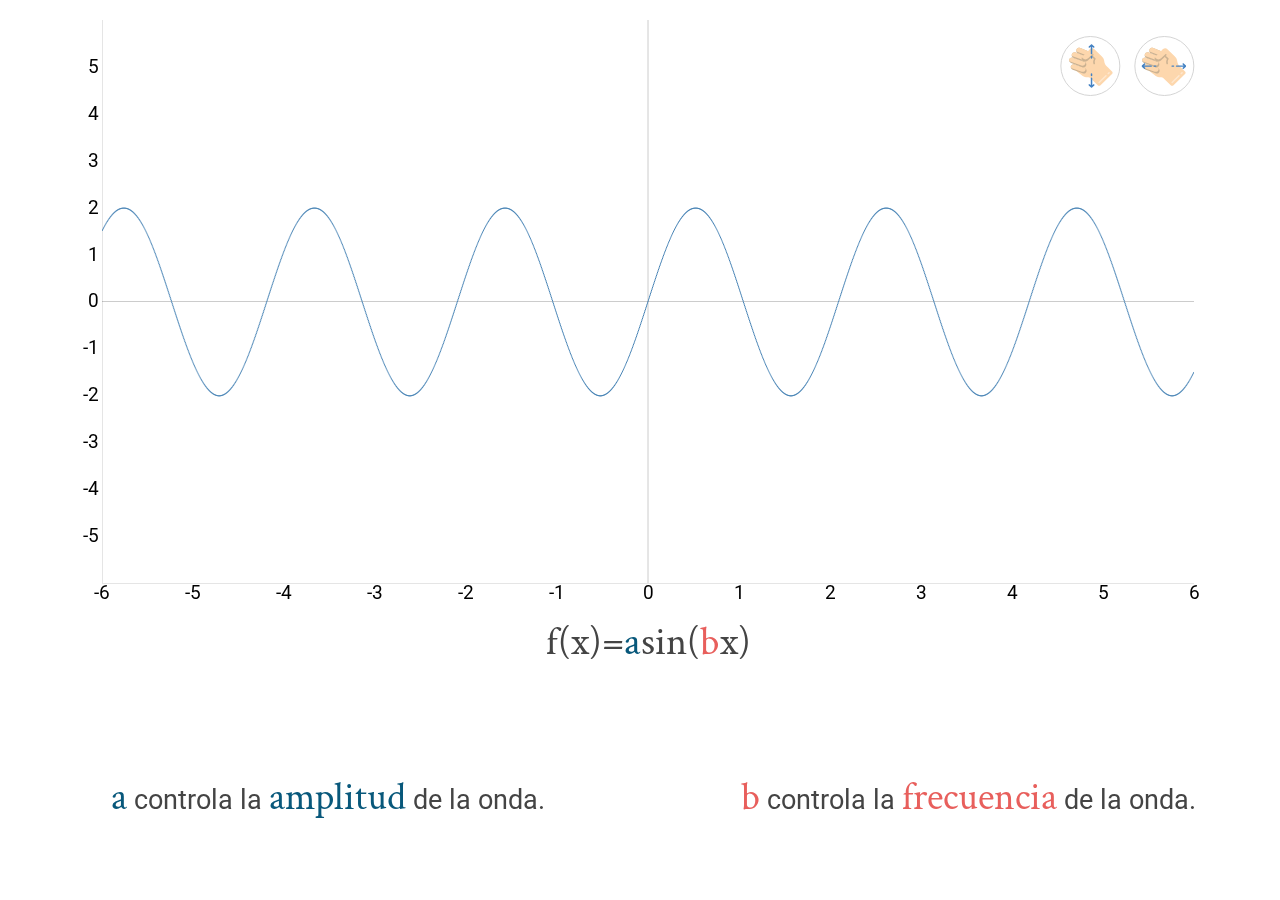
<file: src/index.html>
<!DOCTYPE html>
<html>
<head>
  <meta charset="utf-8">
  <title>Museo Matemático Leap</title>
  <link href="https://fonts.googleapis.com/css?family=Roboto" rel="stylesheet">
  <link href="https://fonts.googleapis.com/css?family=Crimson+Text" rel="stylesheet">
  <link rel="stylesheet" type="text/css" href="styles.css" />
  <script src="lib/d3.js"></script>
  <script src="lib/d3.min.js"></script>
  <script src="lib/function-plot.js"></script>
  <script src="lib/leap-0.6.4.js"></script>
  <script src="lib/leap-plugins-0.1.6.js"></script>
  <script src="lib/three.js"></script>
  <script src="lib/synaptic.js"></script>
  <script type="text/javascript" src="network.json"></script>
  <script src="gesture-detector.js"></script>
  <script src="traduccion.js"></script>
  <script src="script.js"></script>
</head>
<body>
  <!-- Elemento principal donde aparecen las gráficas y las explicaciones -->
  <main role="main" id="app">
    <!-- Indicadores de puño cerrado -->
    <div id="gestureIndicatorsCont">
      <div id="fistVerticalInd" class="indicator">
        <img class="gesto" src="img/fist-vertical.svg" alt="Gesto para mover la gráfica">
      </div><!--
      --><div id="fistHorizontalInd" class="indicator">
        <img class="gesto" src="img/fist-horizontal.svg" alt="Gesto para mover la gráfica">
      </div>
    </div>

    <!-- Gráfica -->
    <div id="plot">
    </div>

    <!-- Expresión de la función y explicación de los parámetros -->
    <section id="explain">
      <!-- Expresión de la función -->
      <div id="functionExpressionContainer">
        <span id="functionExpression">f(x) = <span id="a" class="a">a</span> sin(<span id="b" class="b">b</span>x)</span>
      </div>

      <!-- Explicación de los parámetros -->
      <div id="paramsExplain">
        <div id="paramAExplain" class="paramExplain">
          <span class="paramExplainText" id="paramAExplainText">
            <span class="a">a</span> controla la <span class="a">intensidad</span> de la onda
          </span>
        </div><!--
        --><div id="paramBExplain" class="paramExplain">
          <span class="paramExplainText" id="paramBExplainText">
            <span class="b">b</span> controla la <span class="b">amplitud</span> de la onda
          </span>
        </div>

        <!-- Explicación del entrenamiento -->
        <div id="trainingExplain">
          <div id="trainingExplainGestureAndTimer">
            <div id="trainingExplainGesture">
              <img id="trainingGesture" class="gesto" src="img/fist.svg" alt="Gesto a entrenar">
            </div>
            <div id="trainingExplainTimer">
              20s
            </div>
          </div><!--
          --><div id="trainingExplainText">
            Explicación del entrenamiento
          </div>
        </div>
      </div>
    </section>
  </main>

  <!-- Menú -->
  <div id="menu">
    <div id="menuBox">
      <!-- Botones del menú -->
      <div class="menuButton" id="menuButton1" onclick="button1()">
        <span class="menuButtonText" id="button1text">Función 2</span>
      </div><!--
      --><div class="menuButton" id="menuButton2" onclick="button2()">
        <span class="menuButtonText" id="button2text">Función 3</span>
      </div><!--
      --><div class="menuButton" id="menuButton3" onclick="button3()">
        <span class="menuButtonText" id="button3text">Reestablecer parámetros de la función actual</span>
      </div><!--
      --><div class="menuButton" id="menuButton4" onclick="button4()">
        <span class="menuButtonText" id="button4text">Activar gestos automáticos</span>
      </div><!--
      --><div class="menuButton" id="menuButton5" onclick="button5()">
        <span class="menuButtonText" id="button5text">Ajustar gestos automáticos</span>
      </div><!--
      --><div class="menuButton" id="menuButton6" onclick="button6()">
        <span class="menuButtonText" id="button6text">Ayuda</span>
      </div><!--
      --><div class="menuButton" id="menuButton7" onclick="button7()">
        <span class="menuButtonText" id="button7text">Guardar gestos automáticos</span>
      </div><!--
      --><div class="menuButton" id="menuButton8" onclick="button8()">
        <span class="menuButtonText" id="button8text">Reestablecer gestos automáticos por defecto</span>
      </div><!--
      --><div class="menuButton" id="menuButton9" onclick="button9()">
        <span class="menuButtonText" id="button9text">Cambiar idioma al inglés</span>
      </div>
    </div>
  </div>

  <!-- Cursor del menú -->
  <div id="cursor">
    <div id="cursorCircle">
    </div>
  </div>

  <!-- Pantalla de ayuda -->
  <div id="help">
    <div class="helpItem">
      <img class="helpIcon" src="img/fist-vertical.svg" alt="Mover el puño verticalmente"><!--
      --><div class="helpText" id="verticalFistHelp">
        <span style="width: 100%; height: 100%; display: flex; align-items: center;" id="fistUpHelp">
          Mueve el puño arriba y abajo para cambiar el primer parámetro de la función
        </span>
      </div>
    </div>
    <div class="helpItem">
      <img class="helpIcon" src="img/fist-horizontal.svg" alt="Mover el puño horizontalmente"><!--
      --><div class="helpText" id="horizontalFistHelp">
        <span style="width: 100%; height: 100%; display: flex; align-items: center;" id="fistRightHelp">
          Mueve el puño a derecha e izquierda para cambiar el segundo parámetro de la función
        </span>
      </div>
    </div>
    <div class="helpItem">
      <img class="helpIcon" src="img/menu.svg" alt="Girar la mano"><!--
      --><div class="helpText" id="turnHandHelp">
        <span style="width: 100%; height: 100%; display: flex; align-items: center;" id="turnedMenuHelp">
          Gira la palma de la mano para activar el menú (y para salir de esta ayuda)
        </span>
      </div>
    </div>
    <div class="helpItem">
      <img class="helpIcon" src="img/quiet.svg" alt="Extender la mano"><!--
      --><div class="helpText" id="quietHelp">
        <span style="width: 100%; height: 100%; display: flex; align-items: center;" id="pointerMenuHelp">
          Extiende la mano y muevela para mover el puntero del menú
        </span>
      </div>
    </div>
    <div class="helpItem">
      <img class="helpIcon" src="img/pointing.svg" alt="Apuntar con el dedo"><!--
      --><div class="helpText" id="pointHelp">
          <span style="width: 100%; height: 100%; display: flex; align-items: center;" id="pulsarMenuHelp">
            Señala con el dedo para pulsar un botón del menú
          </span>
        </div>
    </div>
  </div>
</body>
</html>
</file>
<file: src/styles.css>
body {
  font-family: 'Roboto', sans-serif;
  color: #444444
}

#app {
  height: 100%;
  width: 100%;
  top: 0;
  overflow: hidden;
  position: fixed;
  filter: none;
}


#plot {
  height: 67%;
  width: 90%;
  margin: auto;
}


.axis {
  font-size: 14pt;
}


.top-right-legend {
  visibility: hidden;
}


#explain{
  height: 33%;
  width: 100%;
  max-width: 1000pt;
  margin-left: auto;
  margin-right: auto;
}


#functionExpressionContainer{
  height: 30%;
  width: 100%;
  text-align: center;
  box-sizing: border-box;
}

#functionExpression{
  display: inline-block;
  vertical-align: middle;
  line-height: normal;
  font-family: 'Crimson Text', serif;
  font-size: 30pt;
  padding-top: 10pt;
}

#paramsExplain{
  height: 70%;
  width: 100%;
  position: relative;
}

.paramExplain{
  width: 50%;
  height: 100%;
  display: inline-block;
  box-sizing: border-box;
  vertical-align: top;
  padding-top: 60pt;
  padding-left: 27pt;
  padding-right: 27pt;
  font-size: 20pt;
  text-align: center;
}

.paramExplainText{
  width: 100%;
}

#trainingExplain{
  position: absolute;
  top: 0;
  right: 0;
  width: 100%;
  height: 100%;
  background-color: #ffffff;
  visibility: hidden;
}

#trainingExplainGestureAndTimer{
  width: 34%;
  height: 100%;
  display: inline-block;
  box-sizing: border-box;
}

#trainingExplainGesture{
  width: 100%;
  height: 66%;
  display: flex;
  justify-content: center;
  align-items: center;
  padding: 20pt;
  box-sizing: border-box;
}

#trainingExplainTimer{
  width: 100%;
  height: 34%;
  display: flex;
  justify-content: center;
  align-items: top;
  font-size: 30pt;
  box-sizing: border-box;
}

#trainingExplainText{
  width: 64%;
  height: 100%;
  padding-top: 60pt;
  padding-right: 40pt;
  vertical-align: top;
  display: inline-block;
  box-sizing: border-box;
  text-align: left;
  font-size: 20pt;
}

.paramGesto{
  height: 80%;
  width: 100%;
  display: flex;
  justify-content: center;
  align-items: center;
}

.a{
  color: #08587B;
  font-family: 'Crimson Text', serif;
  font-size: 29pt;
}

.b{
  color: #e85f5c;
  font-family: 'Crimson Text', serif;
  font-size: 29pt;
}

.a_format{
  color: #08587B;
  font-family: 'Crimson Text', serif;
  font-size: 30pt;
}


.b_format{
  color: #e85f5c;
  font-family: 'Crimson Text', serif;
  font-size: 30pt;
}

.sup {
  position: relative;
  bottom: 1ex;
  font-size: 80%;
}

#menu {
  height: 100%;
  width: 100%;
  left: 0;
  top: 0;
  overflow: hidden;
  position: fixed;
  text-align: center;
  visibility: hidden;
}

#menuBox {
  width: 100%;
  height: 100%;
  display: inline-block;
  background-color: rgba(0,0,0,0);
  margin-top: 10pt;
}

.menuButton {
  position: relative;
  height: 30%;
  width: 30%;
  background-color: rgba(255, 255, 255, 0.6);
  border: solid;
  border-color: #08587B;
  border-width: 3px;
  display: inline-block;
  box-sizing: border-box;
  vertical-align: top;
  margin-left: 10pt;
  margin-right: 10pt;
  margin-top: 5pt;
  margin-bottom: 7pt;
  cursor: pointer;
  border-radius: 7px;
  z-index: 1;
}

.menuButton:active {
  box-shadow: inset 0px 0px 30px #08587B;
}

.clickedButton {
  box-shadow: inset 0px 0px 30px #08587B;
}

.menuButtonText {
  width: 100%;
  height: 100%;
  color: #08587B;
  font-size: 22pt;
  display: flex;
  justify-content: center;
  align-items: center;
  z-index: 1;
}

#cursor {
  height: 10pt;
  width: 10pt;
  left: 100px;
  top: 100px;
  position: absolute;
  border-radius: 100%;
  background-color: rgba(246,130,140,1);
  border-width: 2pt;
  display: flex;
  justify-content: center;
  align-items: center;
  visibility: hidden;
}

#cursorCircle {
  height: 30pt;
  width: 30pt;
  border-radius: 100%;
  background-color: rgba(246,130,140,0.3);
  border: solid;
  border-color: rgba(246,130,140, 0.7);
  border-width: 1px;
  position: absolute;
}

#gestureIndicatorsCont {
  width: 110pt;
  height: 45pt;
  position: absolute;
  top: 4%;
  left: 95%;
  transform: translateX(-100%);
  text-align: center;
  font-size: 13pt;
}

.indicator {
  width: 45pt;
  height: 45pt;
  transform: translateX(-50%);
  display: inline-block;
  box-sizing: border-box;
  background-color: #ffffff;
  border: solid;
  border-radius: 100%;
  border-color: #D4D4D4;
  border-width: 1px;
  padding: 5pt;
  margin-left: 10pt;
}

.gesto{
  max-width: 100%;
  max-height: 100%;
}

#help {
  height: 100%;
  width: 100%;
  left: 0;
  top: 0;
  overflow: hidden;
  position: fixed;
  background-color: #ffffff;
  padding-left: 30%;
  visibility: hidden;
}

.helpItem {
  width: 100%;
  height: 20%;
  display: flex;
  align-items: center;
  text-align: left;
}

.helpIcon {
  width: 70pt;
  height: 70pt;
  display: inline-block;
  box-sizing: border-box;
}

.helpText {
  width: 80%;
  height: 80pt;
  padding-left: 30pt;
  display: inline-block;
  vertical-align: top;
  box-sizing: border-box;
  font-size: 20pt;
  padding-right: 25%;
}
</file>
